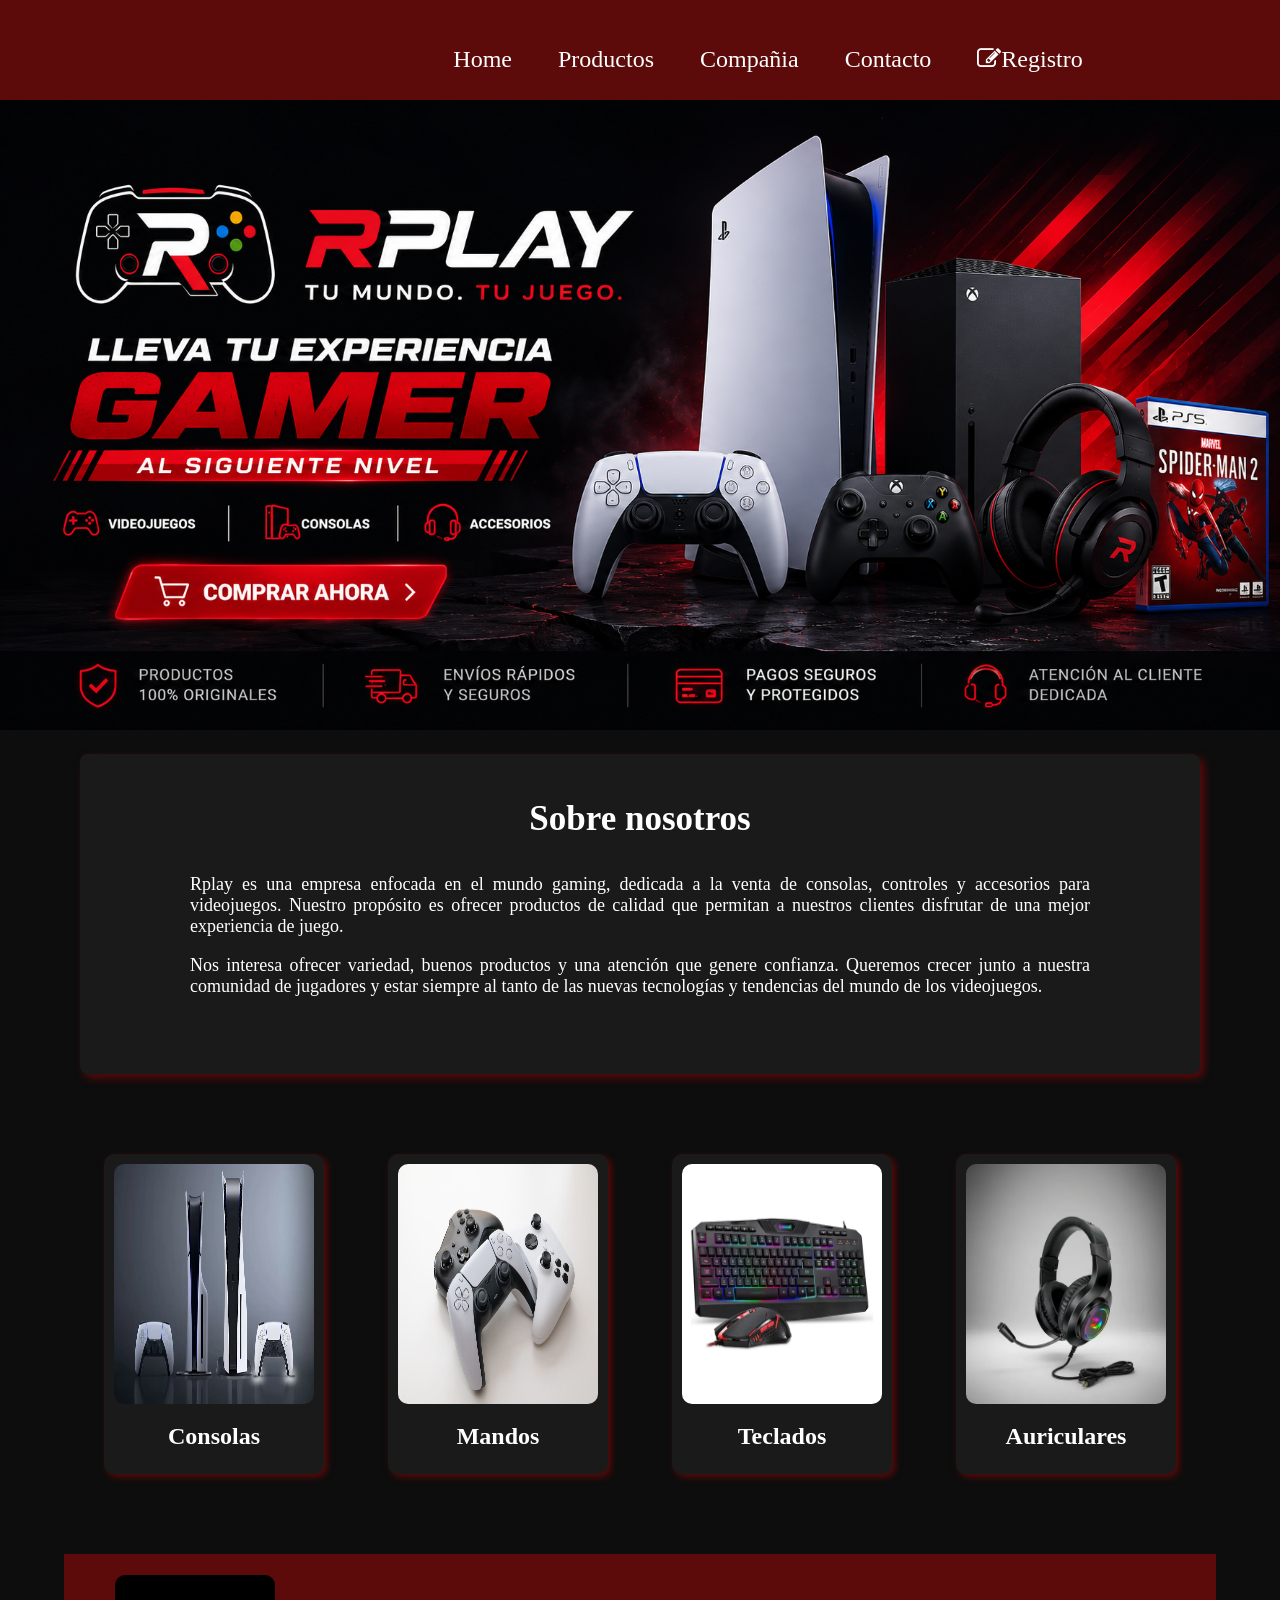
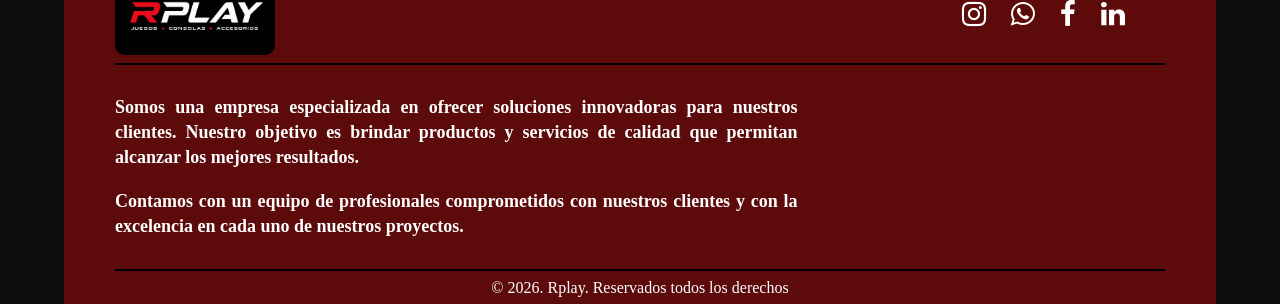
<file: index.html>
<!DOCTYPE html>
<html lang="es">
<head>
    <meta charset="UTF-8">
    <meta name="viewport" content="width=device-width, initial-scale=1.0">
    <title>Home</title>
    <link rel="shortcut icon" href="img/logo 3.png" type="image/x-icon">
    <link rel="stylesheet" href="css/menu.css">
    <link rel="stylesheet" href="https://cdnjs.cloudflare.com/ajax/libs/font-awesome/4.7.0/css/font-awesome.min.css">
</head>
<body style="margin: 0; padding: 0;">
    <div id="header">
        <div class="menu">
            <img src="img/icono r play.png">
            <li><a href="index.html">Home</a></li>
            <li><a href="productos.html">Productos</a></li>
            <li><a href="compañia.html">Compañia</a></li>
            <li><a href="contacto.html">Contacto</a></li>
            <li><a href="registro.html"><i class="fa fa-edit" style="font-size:24px;">Registro</a></i></li>
        </div>
    </div>
    <div id="main">
         <div id="banner">
            <img src="img/banner.png" width="100%" height="600px">
         </div>
    <div id="Nosotros">
            <h3 style="text-align: center; font-size: 35px;">Sobre nosotros</h3>
            <p style="text-align: justify; font-size: 18px; padding: 0 100px 0 100px;">
                Rplay es una empresa enfocada en el mundo gaming, dedicada a la venta de consolas, controles y accesorios para videojuegos. Nuestro propósito es ofrecer productos de calidad que permitan a nuestros clientes disfrutar de una mejor experiencia de juego.
            </p>
            <p style="text-align: justify; font-size: 18px; padding: 0 100px 0 100px;">
                Nos interesa ofrecer variedad, buenos productos y una atención que genere confianza. Queremos crecer junto a nuestra comunidad de jugadores y estar siempre al tanto de las nuevas tecnologías y tendencias del mundo de los videojuegos.
            </p>
        </div>
    <div id="prod">
        <div class="image">
            <img src="img/ps5.webp" alt="">
            <p>Consolas</p>
        </div>
        <div class="image">
            <img src="img/mandos.jpg" alt="">
            <p>Mandos</p>
        </div>
        <div class="image">
            <img src="img/teclado.webp" alt="">
            <p>Teclados</p>
        </div>
        <div class="image">
            <img src="img/auriculares.webp" alt="">
            <p>Auriculares</p>
        </div>
    <div id="footer">

        <div class="footer-top">

            <img src="img/rplay.png" alt="Rplay">

            <div class="redes">
                <a href="https://www.instagram.com"><i class="fa fa-instagram"></i></a>
                <a href="https://www.whatsapp.com"><i class="fa fa-whatsapp"></i></a>
                <a href="https://www.facebook.com"><i class="fa fa-facebook"></i></a>
                <a href="https://www.linkedin.com"><i class="fa fa-linkedin"></i></a>
            </div>
        </div>
        <hr>
        <div class="footer-texto">
            <p>
                Somos una empresa especializada en ofrecer soluciones
                innovadoras para nuestros clientes. Nuestro objetivo es
                brindar productos y servicios de calidad que permitan
                alcanzar los mejores resultados.
            </p>
            <p>
                Contamos con un equipo de profesionales comprometidos
                con nuestros clientes y con la excelencia en cada uno
                de nuestros proyectos.
            </p>

        </div>
        <hr>
        <div class="copyright">
            © 2026. Rplay. Reservados todos los derechos
        </div>
    </div>
</body>
</html>
</file>
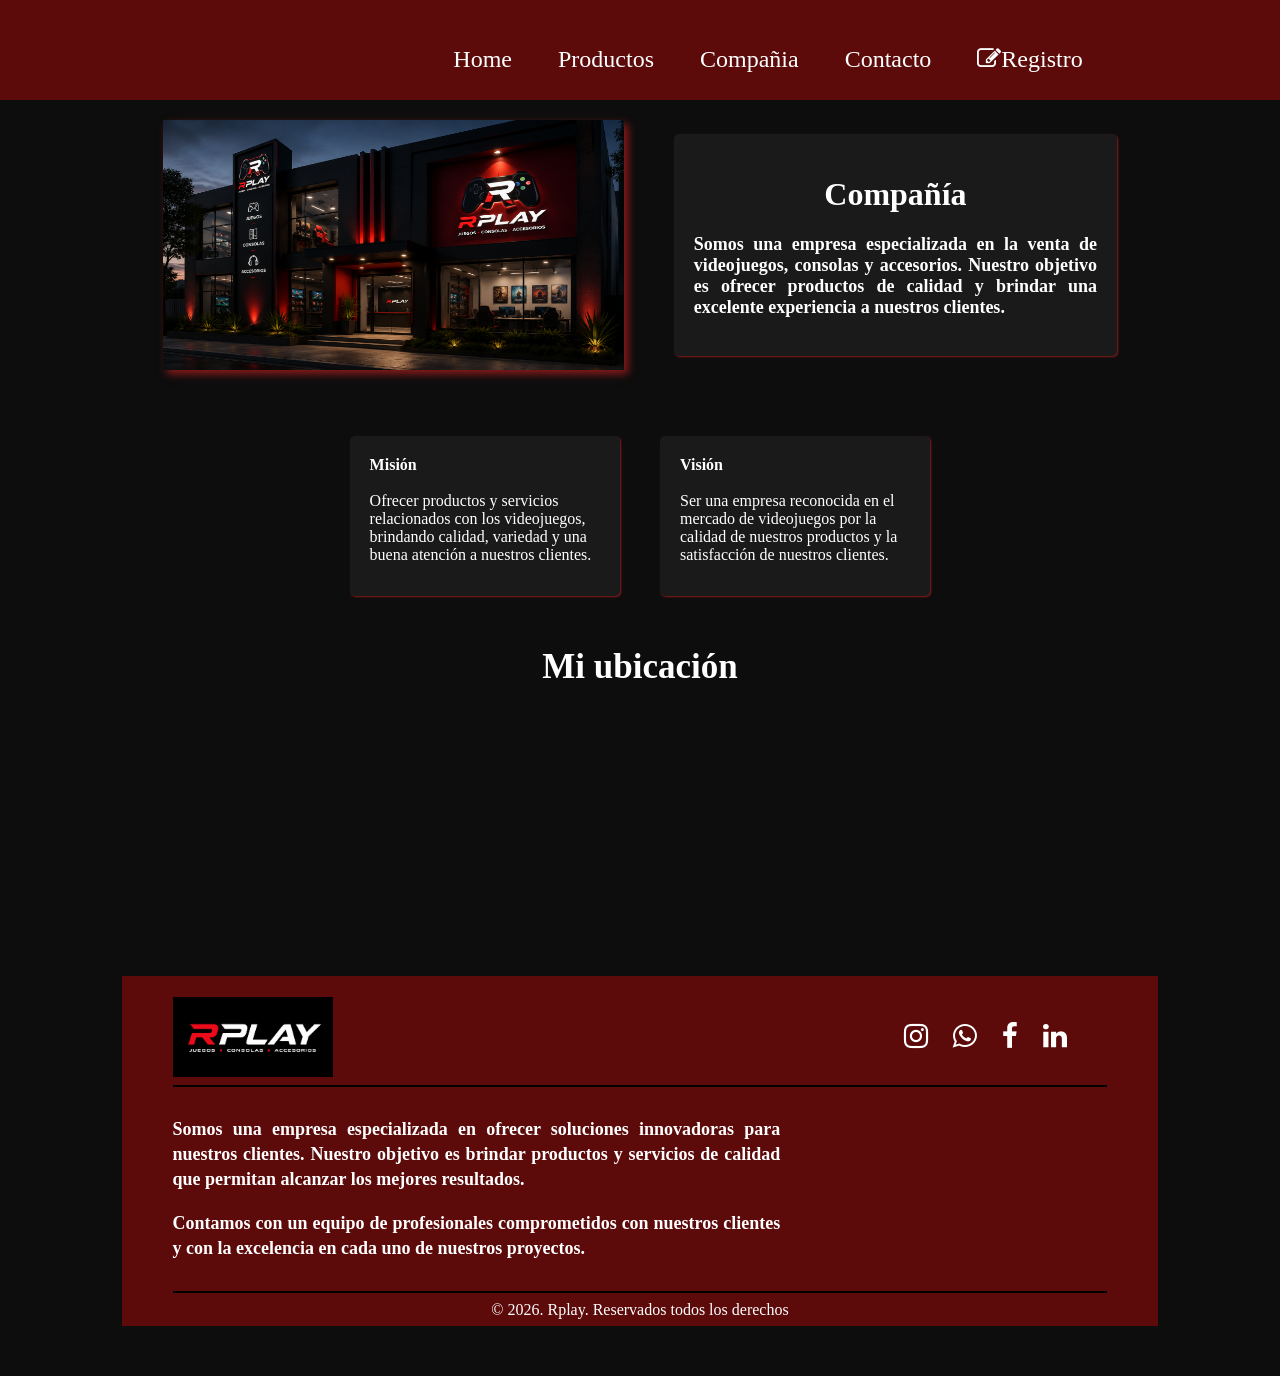
<file: compañia.html>
<!DOCTYPE html>
<html lang="en">
<head>
    <meta charset="UTF-8">
    <meta name="viewport" content="width=device-width, initial-scale=1.0">
    <title>Compañia</title>
    <link rel="shortcut icon" href="img/logo 3.png" type="image/x-icon">
    <link rel="stylesheet" href="css/menu.css">
    <link rel="stylesheet" href="https://cdnjs.cloudflare.com/ajax/libs/font-awesome/4.7.0/css/font-awesome.min.css">
</head>
<body style="margin: 0; padding: 0;">
    <div id="header">
        <div class="menu">
            <img src="img/icono r play.png">
            <li><a href="index.html">Home</a></li>
            <li><a href="productos.html">Productos</a></li>
            <li><a href="compañia.html">Compañia</a></li>
            <li><a href="contacto.html">Contacto</a></li>
            <li><a href="registro.html"><i class="fa fa-edit" style="font-size:24px;">Registro</a></i></li>
        </div>
    </div>

    <div id="compania">
        <div class="infoCompania">
        <img src="img/compañía.png">
        <div class="textoCompania">
            <h1>Compañía</h1>
            <p>
                Somos una empresa especializada en la venta de videojuegos,
                consolas y accesorios. Nuestro objetivo es ofrecer productos
                de calidad y brindar una excelente experiencia a nuestros
                clientes.
            </p>
        </div>
    </div>

    <div class="mision">
        <p>
            <strong>Misión</strong><br><br>
            Ofrecer productos y servicios relacionados con los videojuegos,
            brindando calidad, variedad y una buena atención a nuestros
            clientes.
        </p>
        <p>
            <strong>Visión</strong><br><br>
            Ser una empresa reconocida en el mercado de videojuegos por la
            calidad de nuestros productos y la satisfacción de nuestros
            clientes.
        </p>
    </div>
    <div id="ubi">
            <h3 style="text-align: center; font-size: 35px; color: white;">Mi ubicación</h3>
            <div>
                <iframe src="https://www.google.com/maps/embed?pb=!1m17!1m12!1m3!1d6419.563129179931!2d-75.63476939922054!3d6.137250493901012!2m3!1f0!2f0!3f0!3m2!1i1024!2i768!4f13.1!3m2!1m1!2s!5e0!3m2!1ses!2sco!4v1785886166516!5m2!1ses!2sco" width="1500" height="450" style="border:0;" allowfullscreen="" loading="lazy" referrerpolicy="strict-origin-when-cross-origin"></iframe>
            </div>
        </div>
    <div id="footer">
        <div class="footer-top">
            <img src="img/rplay.png" alt="Rplay">

            <div class="redes">
                <a href="https://www.instagram.com"><i class="fa fa-instagram"></i></a>
                <a href="https://www.whatsapp.com"><i class="fa fa-whatsapp"></i></a>
                <a href="https://www.facebook.com"><i class="fa fa-facebook"></i></a>
                <a href="https://www.linkedin.com"><i class="fa fa-linkedin"></i></a>
            </div>
        </div>
        <hr>
        <div class="footer-texto">
            <p>
                Somos una empresa especializada en ofrecer soluciones
                innovadoras para nuestros clientes. Nuestro objetivo es
                brindar productos y servicios de calidad que permitan
                alcanzar los mejores resultados.
            </p>
            <p>
                Contamos con un equipo de profesionales comprometidos
                con nuestros clientes y con la excelencia en cada uno
                de nuestros proyectos.
            </p>

        </div>
        <hr>
        <div class="copyright">
            © 2026. Rplay. Reservados todos los derechos
        </div>
    </div>
</body>
</html>
</file>
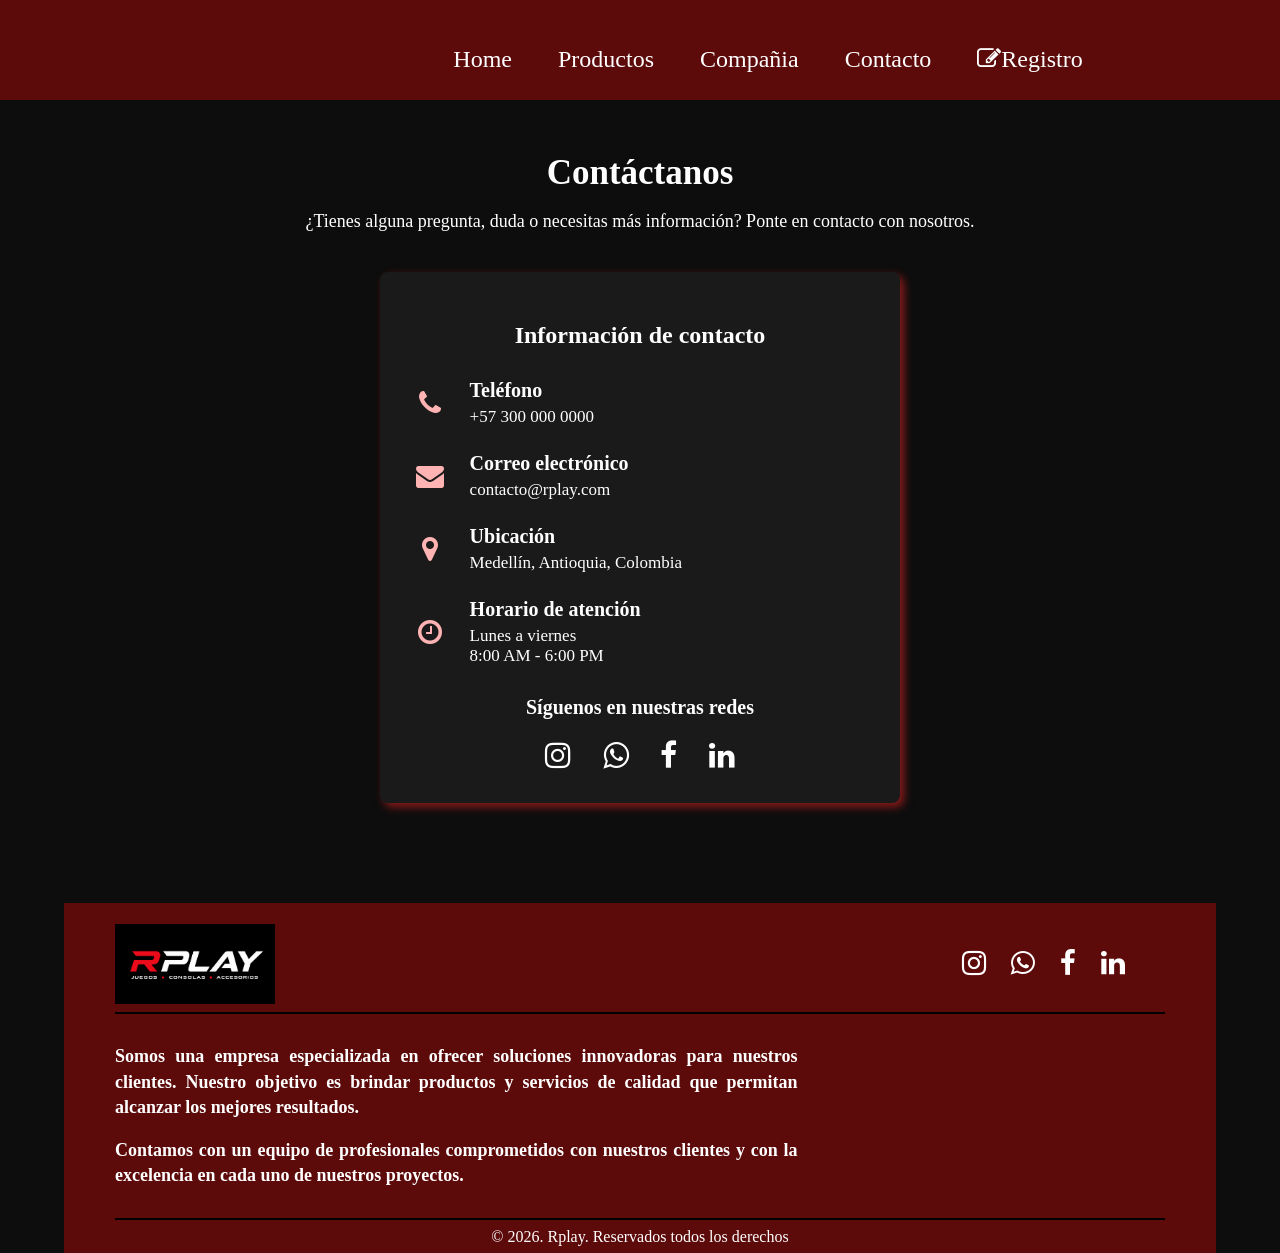
<file: contacto.html>
<!DOCTYPE html>
<html lang="en">
<head>
    <meta charset="UTF-8">
    <meta name="viewport" content="width=device-width, initial-scale=1.0">
    <title>Compañia</title>
    <link rel="shortcut icon" href="img/logo 3.png" type="image/x-icon">
    <link rel="stylesheet" href="css/menu.css">
    <link rel="stylesheet" href="https://cdnjs.cloudflare.com/ajax/libs/font-awesome/4.7.0/css/font-awesome.min.css">
</head>
<body style="margin: 0; padding: 0;">
    <div id="header">
        <div class="menu">
            <img src="img/icono r play.png">
            <li><a href="index.html">Home</a></li>
            <li><a href="productos.html">Productos</a></li>
            <li><a href="compañia.html">Compañia</a></li>
            <li><a href="contacto.html">Contacto</a></li>
            <li><a href="registro.html"><i class="fa fa-edit" style="font-size:24px;">Registro</a></i></li>
        </div>
    </div>
    <div id="contacto">
        <h1>Contáctanos</h1>
        <p class="descripcionContacto">
            ¿Tienes alguna pregunta, duda o necesitas más información?
            Ponte en contacto con nosotros.
        </p>
        <div class="contenidoContacto">
            <div class="informacionContacto">
                <h2>Información de contacto</h2>
                <div class="datoContacto">
                    <i class="fa fa-phone"></i>
                    <div>
                        <h3>Teléfono</h3>
                        <p>+57 300 000 0000</p>
                    </div>
                </div>
                <div class="datoContacto">
                    <i class="fa fa-envelope"></i>
                    <div>
                        <h3>Correo electrónico</h3>
                        <p>contacto@rplay.com</p>
                    </div>
                </div>
                <div class="datoContacto">
                    <i class="fa fa-map-marker"></i>
                    <div>
                        <h3>Ubicación</h3>
                        <p>Medellín, Antioquia, Colombia</p>
                    </div>
                </div>

                <div class="datoContacto">
                    <i class="fa fa-clock-o"></i>
                    <div>
                        <h3>Horario de atención</h3>
                        <p>Lunes a viernes<br>8:00 AM - 6:00 PM</p>
                    </div>
                </div>
                <div class="redesContacto">

                    <h3>Síguenos en nuestras redes</h3>
                    <a href="https://www.instagram.com">
                        <i class="fa fa-instagram"></i>
                    </a>
                    <a href="https://www.whatsapp.com">
                        <i class="fa fa-whatsapp"></i>
                    </a>
                    <a href="https://www.facebook.com">
                        <i class="fa fa-facebook"></i>
                    </a>
                    <a href="https://www.linkedin.com">
                        <i class="fa fa-linkedin"></i>
                    </a>
                </div>
            </div>
        </div>
    </div>
    <div id="footer">
        <div class="footer-top">
            <img src="img/rplay.png" alt="Rplay">

            <div class="redes">
                <a href="https://www.instagram.com"><i class="fa fa-instagram"></i></a>
                <a href="https://www.whatsapp.com"><i class="fa fa-whatsapp"></i></a>
                <a href="https://www.facebook.com"><i class="fa fa-facebook"></i></a>
                <a href="https://www.linkedin.com"><i class="fa fa-linkedin"></i></a>
            </div>
        </div>
        <hr>
        <div class="footer-texto">
            <p>
                Somos una empresa especializada en ofrecer soluciones
                innovadoras para nuestros clientes. Nuestro objetivo es
                brindar productos y servicios de calidad que permitan
                alcanzar los mejores resultados.
            </p>
            <p>
                Contamos con un equipo de profesionales comprometidos
                con nuestros clientes y con la excelencia en cada uno
                de nuestros proyectos.
            </p>

        </div>
        <hr>
        <div class="copyright">
            © 2026. Rplay. Reservados todos los derechos
        </div>
    </div>
</body>
</html>
</file>
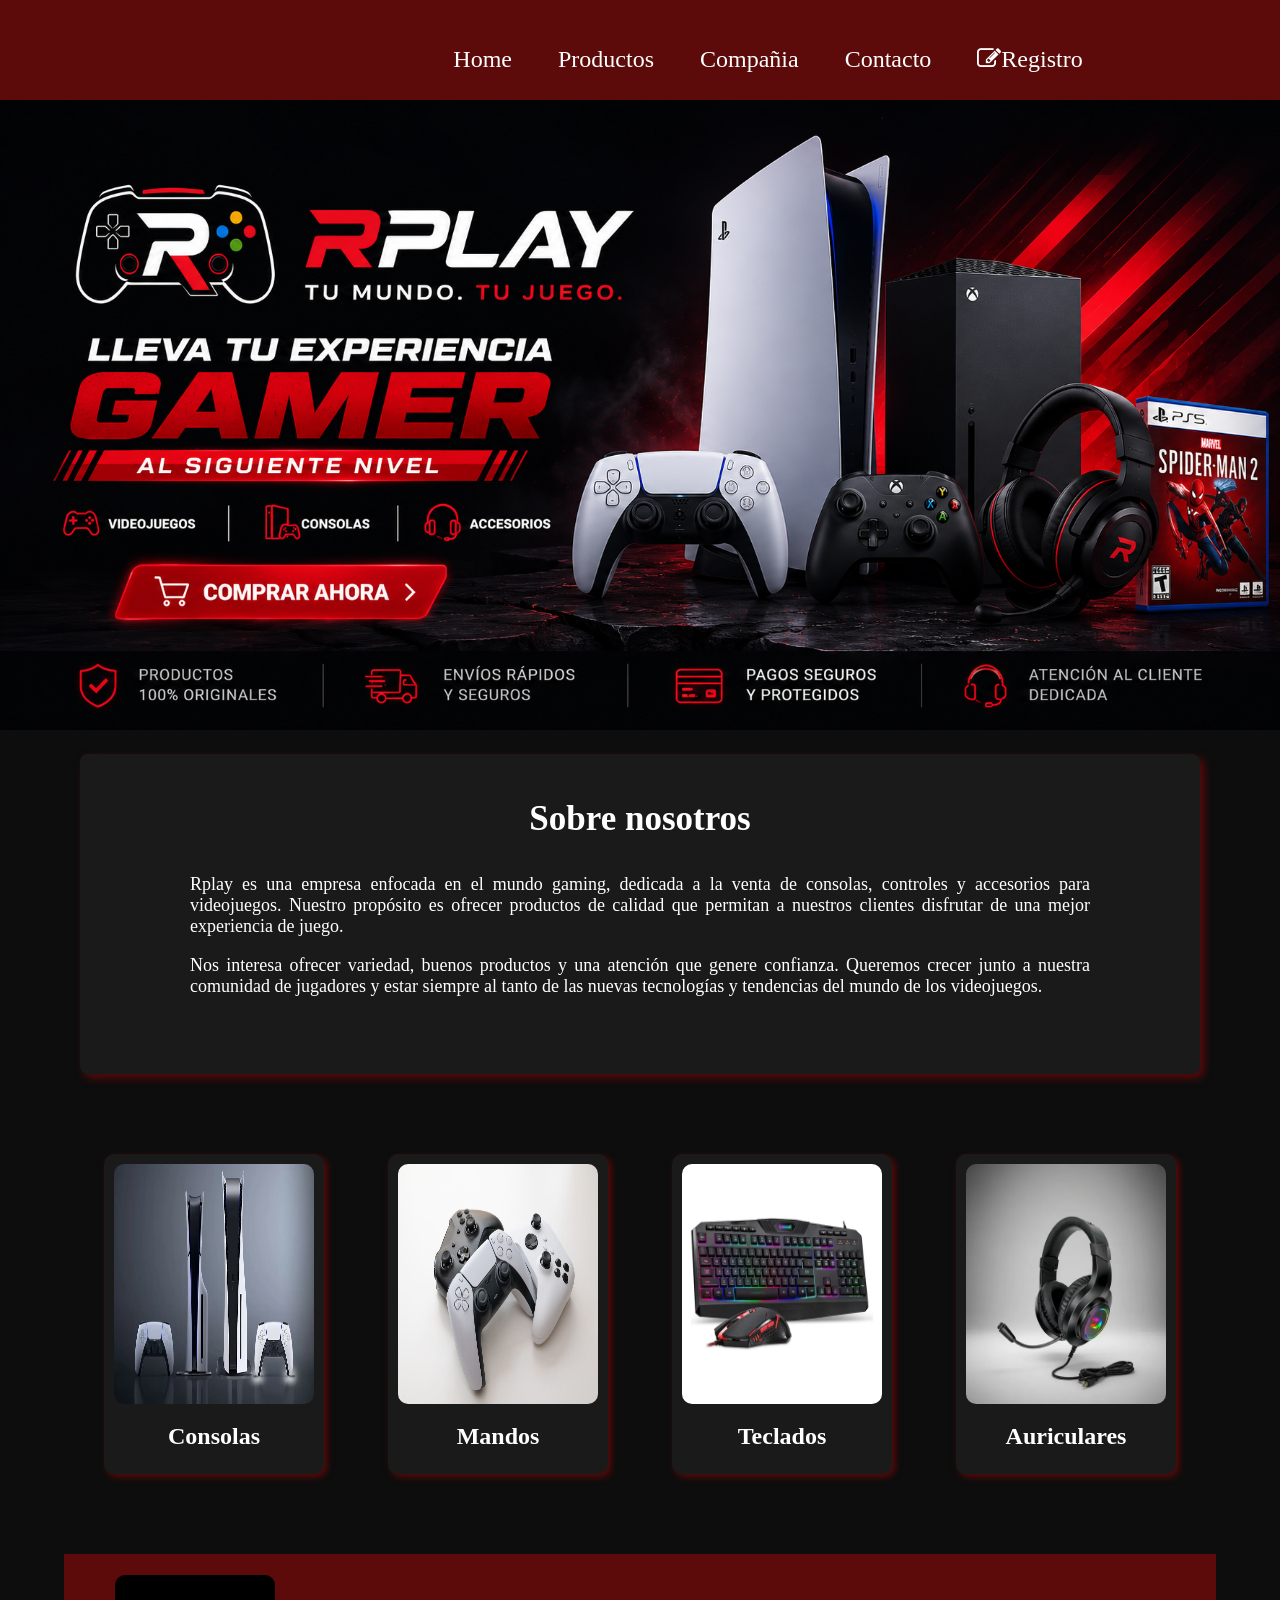
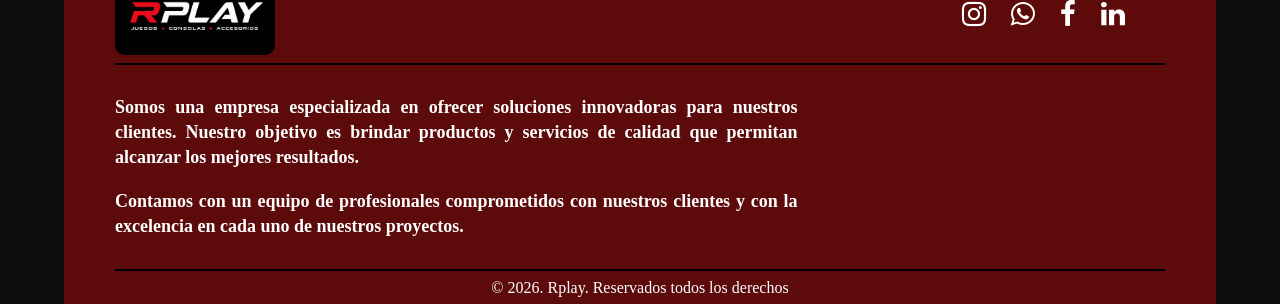
<file: home.html>
<!DOCTYPE html>
<html lang="es">
<head>
    <meta charset="UTF-8">
    <meta name="viewport" content="width=device-width, initial-scale=1.0">
    <title>Home</title>
    <link rel="shortcut icon" href="img/logo 3.png" type="image/x-icon">
    <link rel="stylesheet" href="css/menu.css">
    <link rel="stylesheet" href="https://cdnjs.cloudflare.com/ajax/libs/font-awesome/4.7.0/css/font-awesome.min.css">
</head>
<body style="margin: 0; padding: 0;">
    <div id="header">
        <div class="menu">
            <img src="img/icono r play.png">
            <li><a href="home.html">Home</a></li>
            <li><a href="productos.html">Productos</a></li>
            <li><a href="compañia.html">Compañia</a></li>
            <li><a href="contacto.html">Contacto</a></li>
            <li><a href="registro.html"><i class="fa fa-edit" style="font-size:24px;">Registro</a></i></li>
        </div>
    </div>
    <div id="main">
         <div id="banner">
            <img src="img/banner.png" width="100%" height="600px">
         </div>
    <div id="Nosotros">
            <h3 style="text-align: center; font-size: 35px;">Sobre nosotros</h3>
            <p style="text-align: justify; font-size: 18px; padding: 0 100px 0 100px;">
                Rplay es una empresa enfocada en el mundo gaming, dedicada a la venta de consolas, controles y accesorios para videojuegos. Nuestro propósito es ofrecer productos de calidad que permitan a nuestros clientes disfrutar de una mejor experiencia de juego.
            </p>
            <p style="text-align: justify; font-size: 18px; padding: 0 100px 0 100px;">
                Nos interesa ofrecer variedad, buenos productos y una atención que genere confianza. Queremos crecer junto a nuestra comunidad de jugadores y estar siempre al tanto de las nuevas tecnologías y tendencias del mundo de los videojuegos.
            </p>
        </div>
    <div id="prod">
        <div class="image">
            <img src="img/ps5.webp" alt="">
            <p>Consolas</p>
        </div>
        <div class="image">
            <img src="img/mandos.jpg" alt="">
            <p>Mandos</p>
        </div>
        <div class="image">
            <img src="img/teclado.webp" alt="">
            <p>Teclados</p>
        </div>
        <div class="image">
            <img src="img/auriculares.webp" alt="">
            <p>Auriculares</p>
        </div>
    <div id="footer">

        <div class="footer-top">

            <img src="img/rplay.png" alt="Rplay">

            <div class="redes">
                <a href="https://www.instagram.com"><i class="fa fa-instagram"></i></a>
                <a href="https://www.whatsapp.com"><i class="fa fa-whatsapp"></i></a>
                <a href="https://www.facebook.com"><i class="fa fa-facebook"></i></a>
                <a href="https://www.linkedin.com"><i class="fa fa-linkedin"></i></a>
            </div>
        </div>
        <hr>
        <div class="footer-texto">
            <p>
                Somos una empresa especializada en ofrecer soluciones
                innovadoras para nuestros clientes. Nuestro objetivo es
                brindar productos y servicios de calidad que permitan
                alcanzar los mejores resultados.
            </p>
            <p>
                Contamos con un equipo de profesionales comprometidos
                con nuestros clientes y con la excelencia en cada uno
                de nuestros proyectos.
            </p>

        </div>
        <hr>
        <div class="copyright">
            © 2026. Rplay. Reservados todos los derechos
        </div>
    </div>
</body>
</html>
</file>
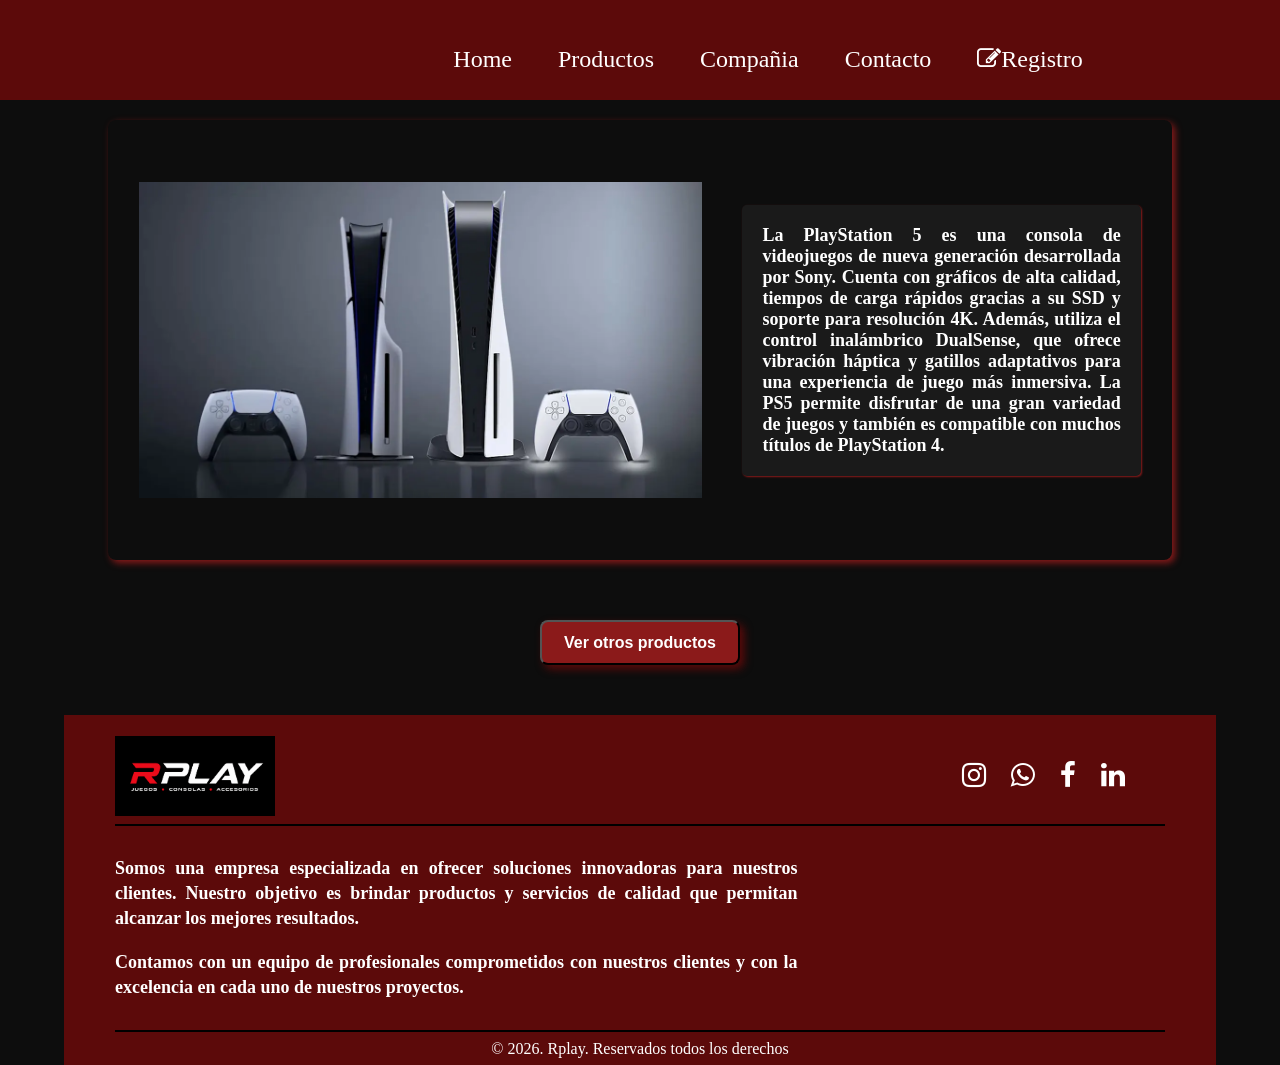
<file: play5.html>
<!DOCTYPE html>
<html lang="en">
<head>
    <meta charset="UTF-8">
    <meta name="viewport" content="width=device-width, initial-scale=1.0">
    <title>Compañia</title>
    <link rel="shortcut icon" href="img/logo 3.png" type="image/x-icon">
    <link rel="stylesheet" href="css/menu.css">
    <link rel="stylesheet" href="https://cdnjs.cloudflare.com/ajax/libs/font-awesome/4.7.0/css/font-awesome.min.css">
</head>
<body style="margin: 0; padding: 0;">
    <div id="header">
        <div class="menu">
            <img src="img/icono r play.png">
            <li><a href="index.html">Home</a></li>
            <li><a href="productos.html">Productos</a></li>
            <li><a href="compañia.html">Compañia</a></li>
            <li><a href="contacto.html">Contacto</a></li>
            <li><a href="registro.html"><i class="fa fa-edit" style="font-size:24px;">Registro</a></i></li>
        </div>
    </div>
    <div id="play5">
        <div class="consola">
            <img src="img/ps5.webp" alt="">
            <p>La PlayStation 5 es una consola de videojuegos de nueva generación desarrollada por Sony. 
            Cuenta con gráficos de alta calidad, tiempos de carga rápidos gracias a su SSD y soporte 
            para resolución 4K. Además, utiliza el control inalámbrico DualSense, que ofrece vibración 
            háptica y gatillos adaptativos para una experiencia de juego más inmersiva. La PS5 permite 
            disfrutar de una gran variedad de juegos y también es compatible con muchos títulos de 
            PlayStation 4.</p>
        </div>
        <button class="otrosProductos" onclick="window.location.href='productos.html'">
            Ver otros productos
        </button>
    </div>
    <div id="footer">
        <div class="footer-top">
            <img src="img/rplay.png" alt="Rplay">

            <div class="redes">
                <a href="https://www.instagram.com"><i class="fa fa-instagram"></i></a>
                <a href="https://www.whatsapp.com"><i class="fa fa-whatsapp"></i></a>
                <a href="https://www.facebook.com"><i class="fa fa-facebook"></i></a>
                <a href="https://www.linkedin.com"><i class="fa fa-linkedin"></i></a>
            </div>
        </div>
        <hr>
        <div class="footer-texto">
            <p>
                Somos una empresa especializada en ofrecer soluciones
                innovadoras para nuestros clientes. Nuestro objetivo es
                brindar productos y servicios de calidad que permitan
                alcanzar los mejores resultados.
            </p>
            <p>
                Contamos con un equipo de profesionales comprometidos
                con nuestros clientes y con la excelencia en cada uno
                de nuestros proyectos.
            </p>

        </div>
        <hr>
        <div class="copyright">
            © 2026. Rplay. Reservados todos los derechos
        </div>
    </div>
</body>
</html>
</file>
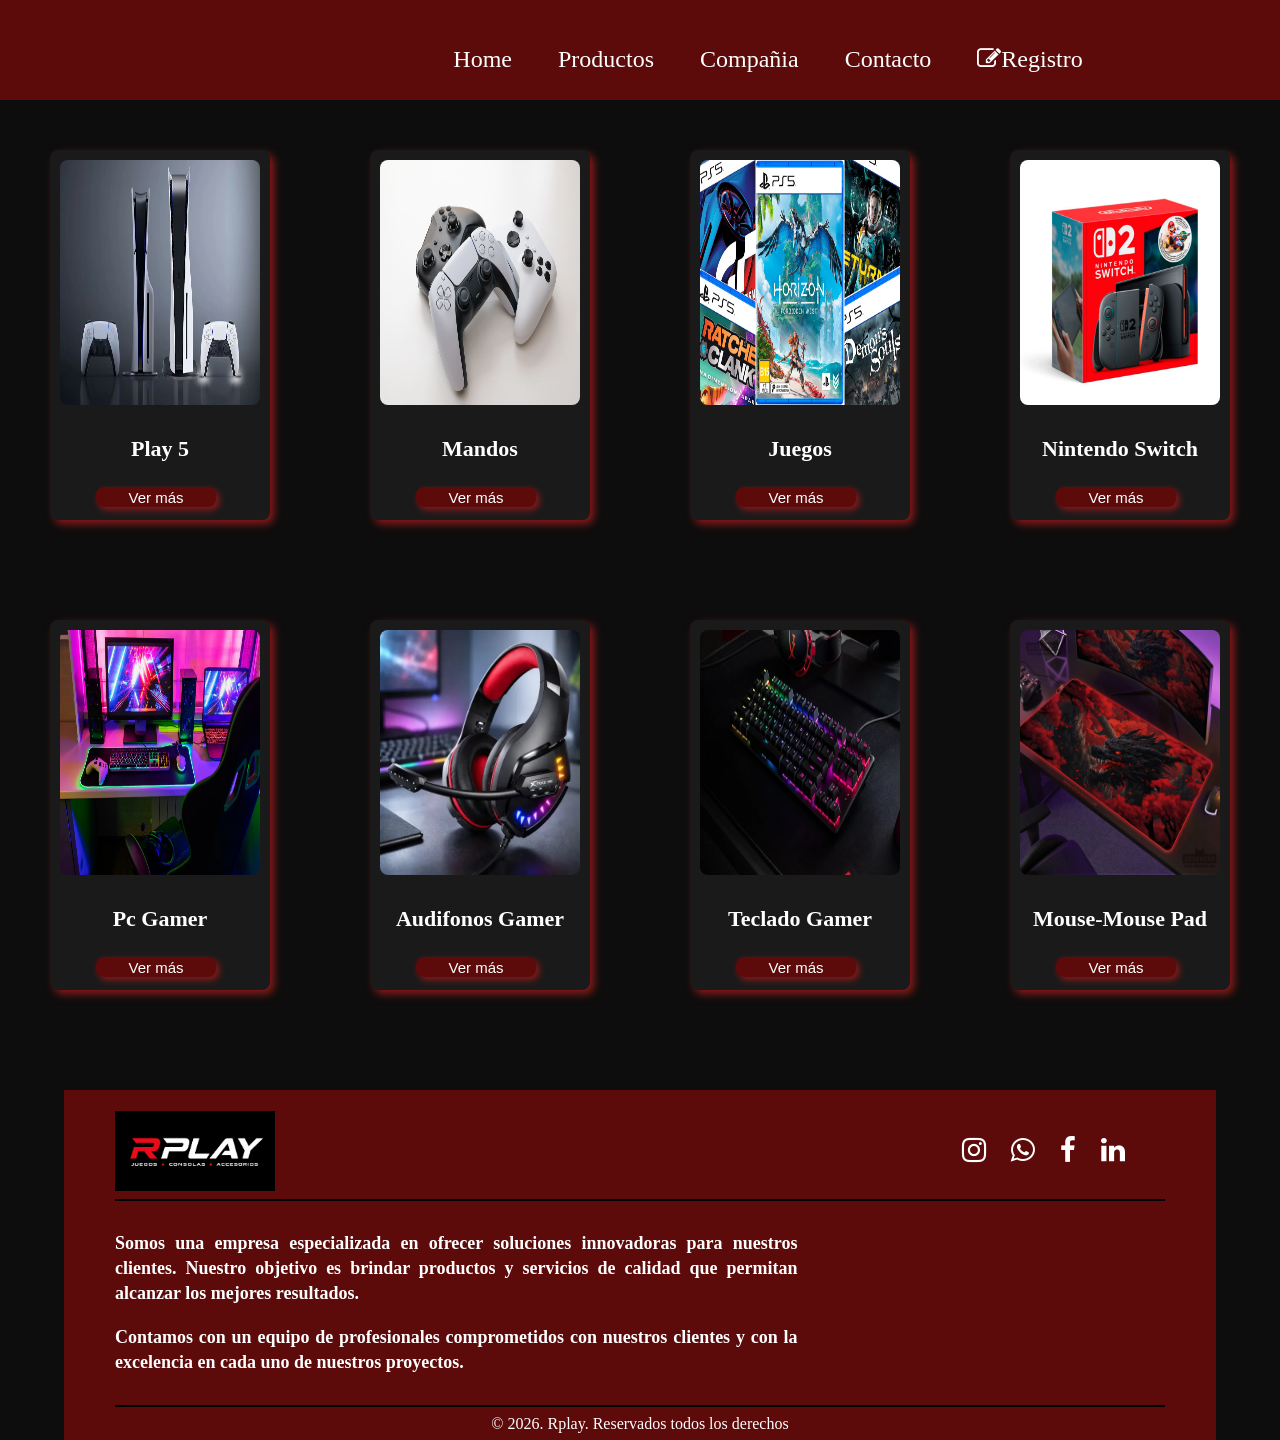
<file: productos.html>
<!DOCTYPE html>
<html lang="en">
<head>
    <meta charset="UTF-8">
    <meta name="viewport" content="width=device-width, initial-scale=1.0">
    <title>productos</title>
    <link rel="shortcut icon" href="img/logo 3.png" type="image/x-icon">
    <link rel="stylesheet" href="css/menu.css">
    <link rel="stylesheet" href="https://cdnjs.cloudflare.com/ajax/libs/font-awesome/4.7.0/css/font-awesome.min.css">
</head>
<body style="margin: 0; padding: 0;">
    <div id="header">
        <div class="menu">
            <img src="img/icono r play.png">
            <li><a href="index.html">Home</a></li>
            <li><a href="productos.html">Productos</a></li>
            <li><a href="compañia.html">Compañia</a></li>
            <li><a href="contacto.html">Contacto</a></li>
            <li><a href="registro.html"><i class="fa fa-edit" style="font-size:24px;">Registro</a></i></li>
        </div>
    </div>
    <div id="productos">
        <div class="item">
            <img src="img/ps5.webp" alt="">
            <p>Play 5</p>
            <a href="play5.html"><button>Ver más</button></a>
        </div>
        <div class="item">
            <img src="img/mandos.jpg" alt="">
            <p>Mandos</p>
            <a href=""><button>Ver más</button></a>
        </div>
        <div class="item">
            <img src="img/juegos.jpg" alt="">
            <p>Juegos</p>
            <a href=""><button>Ver más</button></a>
        </div>
        <div class="item">
            <img src="img/Nintendo.webp" alt="">
            <p>Nintendo Switch</p>
            <a href=""><button>Ver más</button></a>
        </div>
        <div class="item">
            <img src="img/pc gamer.webp" alt="">
            <p>Pc Gamer</p>
            <a href=""><button>Ver más</button></a>
        </div>
        <div class="item">
            <img src="img/audifonos gamer.webp" alt="">
            <p>Audifonos Gamer</p>
            <a href=""><button>Ver más</button></a>
        </div>
        <div class="item">
            <img src="img/teclado gamer.webp" alt="">
            <p>Teclado Gamer</p>
            <a href=""><button>Ver más</button></a>
        </div>
        <div class="item">
            <img src="img/mouse pad.webp" alt="">
            <p>Mouse-Mouse Pad</p>
            <a href=""><button>Ver más</button></a>
        </div>
        </div>
    </div>
    <div id="footer">
        <div class="footer-top">
            <img src="img/rplay.png" alt="Rplay">

            <div class="redes">
                <a href="https://www.instagram.com"><i class="fa fa-instagram"></i></a>
                <a href="https://www.whatsapp.com"><i class="fa fa-whatsapp"></i></a>
                <a href="https://www.facebook.com"><i class="fa fa-facebook"></i></a>
                <a href="https://www.linkedin.com"><i class="fa fa-linkedin"></i></a>
            </div>
        </div>
        <hr>
        <div class="footer-texto">
            <p>
                Somos una empresa especializada en ofrecer soluciones
                innovadoras para nuestros clientes. Nuestro objetivo es
                brindar productos y servicios de calidad que permitan
                alcanzar los mejores resultados.
            </p>
            <p>
                Contamos con un equipo de profesionales comprometidos
                con nuestros clientes y con la excelencia en cada uno
                de nuestros proyectos.
            </p>

        </div>
        <hr>
        <div class="copyright">
            © 2026. Rplay. Reservados todos los derechos
        </div>
    </div>
</body>
</html>
</file>
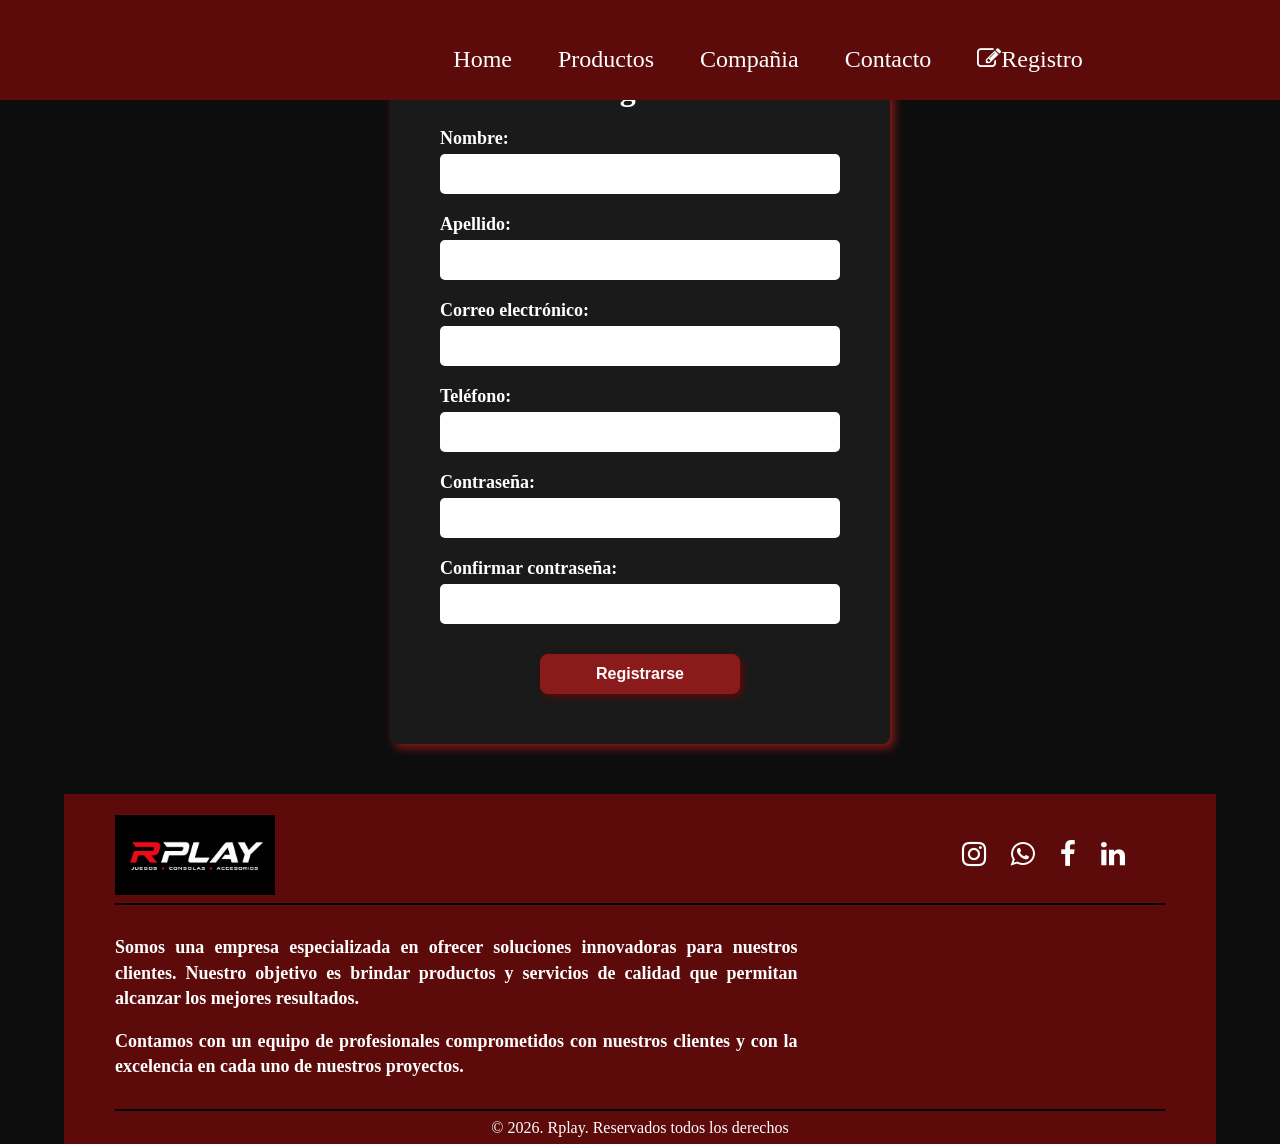
<file: registro.html>
<!DOCTYPE html>
<html lang="en">
<head>
    <meta charset="UTF-8">
    <meta name="viewport" content="width=device-width, initial-scale=1.0">
    <title>Compañia</title>
    <link rel="shortcut icon" href="img/logo 3.png" type="image/x-icon">
    <link rel="stylesheet" href="css/menu.css">
    <link rel="stylesheet" href="https://cdnjs.cloudflare.com/ajax/libs/font-awesome/4.7.0/css/font-awesome.min.css">
</head>
<body style="margin: 0; padding: 0;">
    <div id="header">
        <div class="menu">
            <img src="img/icono r play.png">
            <li><a href="index.html">Home</a></li>
            <li><a href="productos.html">Productos</a></li>
            <li><a href="compañia.html">Compañia</a></li>
            <li><a href="contacto.html">Contacto</a></li>
            <li><a href="registro.html"><i class="fa fa-edit" style="font-size:24px;">Registro</a></i></li>
        </div>
    </div>

    <div id="registro">
    <h1>Registro</h1>
        <form>
            <label for="nombre">Nombre:</label>
            <input type="text" id="nombre" name="nombre" required>

            <label for="apellido">Apellido:</label>
            <input type="text" id="apellido" name="apellido" required>

            <label for="correo">Correo electrónico:</label>
            <input type="email" id="correo" name="correo" required>

            <label for="telefono">Teléfono:</label>
            <input type="tel" id="telefono" name="telefono" required>

            <label for="contraseña">Contraseña:</label>
            <input type="password" id="contraseña" name="contraseña" required>

            <label for="confirmar">Confirmar contraseña:</label>
            <input type="password" id="confirmar" name="confirmar" required>

            <button type="submit">Registrarse</button>
        </form>
    </div>

    <div id="footer">
        <div class="footer-top">
            <img src="img/rplay.png" alt="Rplay">

            <div class="redes">
                <a href="https://www.instagram.com"><i class="fa fa-instagram"></i></a>
                <a href="https://www.whatsapp.com"><i class="fa fa-whatsapp"></i></a>
                <a href="https://www.facebook.com"><i class="fa fa-facebook"></i></a>
                <a href="https://www.linkedin.com"><i class="fa fa-linkedin"></i></a>
            </div>
        </div>
        <hr>
        <div class="footer-texto">
            <p>
                Somos una empresa especializada en ofrecer soluciones
                innovadoras para nuestros clientes. Nuestro objetivo es
                brindar productos y servicios de calidad que permitan
                alcanzar los mejores resultados.
            </p>
            <p>
                Contamos con un equipo de profesionales comprometidos
                con nuestros clientes y con la excelencia en cada uno
                de nuestros proyectos.
            </p>

        </div>
        <hr>
        <div class="copyright">
            © 2026. Rplay. Reservados todos los derechos
        </div>
    </div>
</body>
</html>
</file>
<file: css/menu.css>
body { 
background-color: #0D0D0D; 
} 
#header{
padding: 0; margin: 0; 
} 

#header img{ 
width: 100px; 
height: auto;
margin-right: 150px; 
transform: translateX(-280%) translateY(40%);
}

 
#header .menu{
width: 100%;
height: 100px;
background-color: #5C0A0A;
padding: 0;
margin: 0 auto;
display: flex;
align-items: center;
justify-content: center;
text-decoration: none;
position: fixed;
z-index: 1000;
}


#header .menu{ 
color: white;
padding: 0;
display: inline-block;
text-align: center;
font-size: x-large;
text-decoration: none;
} 

.menu a{ text-decoration: none;
color: white;
} 

.menu li{ 
display: inline-block;
text-align: center;
margin: 20px; 
text-decoration: none;
}


#header .menu li:hover{ 
background-color: #8B1A1A;
box-shadow: 3px 3px 7px #000000; 
cursor: pointer; 
} 

#banner img{
width: 100%;
height: 630px;
padding-top: 100px;
}

#Nosotros{ 
color: #fff; 
width: 1100px; 
height: 300px; 
padding: 10px; 
margin: 20px auto; 
background-color: #1A1A1A; 
border-radius: 8px; 
box-shadow: 4px 4px 8px #5C0A0A; 
text-align: center; 
} 

#prod{ margin-top: 50px; 
text-align: center; 
}

 
#prod .image{ 
display: inline-block; 
width: 200px; height: 300px; 
border: none; 
margin: 30px; 
box-shadow: 3px 3px 7px #5C0A0A; 
padding: 10px; 
background-color: #1A1A1A; 
border-radius: 10px; 
} 

#prod img{ 
width: 100%; 
height: 80%; 
border-radius: 10px; 
} 


.image p{ 
color: white; 
margin: 15px; 
padding: 0;
font-family: 'Times New Roman', Times, Serif; 
font-weight: bold; 
font-size: 24px; 
} 


#footer { 
width: 90%; 
height: 350px; 
margin: 50px auto 0 auto; 
padding: 20px 50px; 
background-color: #5C0A0A; 
border: 1px solid #5C0A0A; 
box-sizing: border-box;
} 


#footer .footer-top { 
height: 80px; 
display: flex; 
align-items: center; 
justify-content: space-between;
} 


#footer .footer-top img { 
width: 160px; 
height: auto; 
margin: 0;
} 


#footer .redes { 
display: flex; 
gap: 25px; 
margin-right: 40px; 
}

#footer .redes a { 
color: white; 
text-decoration: none; 
font-size: 28px;
} 

#footer .redes a:hover { 
color: #FFB3B3;
} 


#footer hr { 
border: none; 
border-top: 2px solid #000000; } 


#footer .footer-texto { 
width: 65%; 
margin-top: 30px; 
margin-bottom: 30px;
} 

#footer .footer-texto p { 
color: white; 
font-family: 'Times New Roman', Times, serif; 
font-size: 18px; 
font-weight: bold; line-height: 1.4; text-align: justify;
} 


#footer .copyright { 
color: white; 
text-align: center; 
font-size: 16px; 
}


#productos{
display: flex;
flex-direction: row;
flex-wrap: wrap;
justify-content: center;
padding-top: 100px;
}

#productos .item{
width: 200px;
height: 350px;
border: none;
padding: 10px;
margin: 50px;
background-color: #1A1A1A;
border-radius: 8px;
box-shadow: 4px 4px 8px #8B1A1A;
}


.item img{
width: 100%;
height: 70%;
border-radius: 8px;
}

.item p{
color: white;
padding: 5px;
font-family: 'Times New Roman', Times, Serif;
font-weight: bold;
font-size: 22px;
text-align: center;
}

.item button{
border: none;
width: 60%;
height: 20px;
border-radius: 8px;
background-color: #5C0A0A;
box-shadow: 3px 3px 7px #8B1A1A;
color: white;
font-size: 15px;
cursor: pointer;
transform: translateX(30%) translateY(-10%);
}

.item button:hover{
background-color: #FFB3B3;
}

#play5{
display: flex;
flex-direction: row;
flex-wrap: wrap;
justify-content: center;
align-items: center;
gap: 40px;
padding-top: 100px;
}

#play5 .consola{
width: 80%;
min-height: 400px;
border: none;
padding: 20px;
margin: 20px;
background-color: transparent;
border-radius: 8px;
box-shadow: 3px 3px 7px #8B1A1A;
display: flex;
flex-direction: row;
align-items: center;
justify-content: center;
gap: 40px;
}

#play5 .consola img{
width: 55%;
height: auto;
}

.consola p{
width: 35%;
color: white;
padding: 20px;
font-family: 'Times New Roman', Times, Serif;
font-weight: bold;
font-size: 18px;
text-align: justify;
background-color: #1A1A1A;
box-shadow: 1px 1px 2px #8B1A1A;
border-radius: 5px;
}

.otrosProductos{
width: 200px;
height: 45px;
background-color: #8B1A1A;
color: white;
border-radius: 8px;
font-size: 16px;
font-weight: bold;
cursor: pointer;
box-shadow: 4px 4px 8px #5C0A0A;
}

.otrosProductos:hover{
background-color: #A52A2A;
}

#compania{
padding-top: 120px;
padding-bottom: 50px;
width: 90%;
margin: auto;
}

.infoCompania{
display: flex;
flex-direction: row;
align-items: center;
justify-content: center;
gap: 50px;
}

.infoCompania img{
width: 40%;
height: 250px;
box-shadow: 4px 4px 8px #8B1A1A;
}

.textoCompania{
width: 35%;
background-color: #1A1A1A;
box-shadow: 1px 1px 2px #8B1A1A;
padding: 20px;
border-radius: 5px;
}

.textoCompania h1{
color: white;
font-family: 'Times New Roman', Times, Serif;
text-align: center;
}

.textoCompania p{
color: white;
font-family: 'Times New Roman', Times, Serif;
font-size: 18px;
font-weight: bold;
text-align: justify;
}

.mision{
display: flex;
justify-content: center;
gap: 40px;
margin-top: 50px;
}

.mision p{
width: 20%;
height: 120px;
padding: 20px;
color: white;
background-color: #1A1A1A;
box-shadow: 1px 1px 2px #8B1A1A;
border-radius: 5px;
font-family: 'Times New Roman', Times, Serif;
font-size: 16px;
}

#ubi iframe{
width: 1360px;
height: 200px;
margin-right: 100px
}

#registro{
width: 400px;
margin: auto;
padding: 50px;
background-color: #1A1A1A;
border-radius: 8px;
box-shadow: 4px 4px 10px #8B1A1A;
align-items: center;
}

#registro h1{
color: white;
text-align: center;
font-family: 'Times New Roman', Times, Serif;
margin-bottom: 20px;
}

#registro form{
display: flex;
flex-direction: column;
}

#registro label{
color: white;
font-family: 'Times New Roman', Times, Serif;
font-weight: bold;
font-size: 18px;
margin-bottom: 5px;
}

#registro input{
height: 30px;
margin-bottom: 20px;
padding: 5px 10px;
border: none;
border-radius: 5px;
font-size: 16px;
}

#registro button{
width: 50%;
height: 40px;
margin: 10px auto 0 auto;
background-color: #8B1A1A;
color: white;
border: none;
border-radius: 8px;
font-size: 16px;
font-weight: bold;
cursor: pointer;
box-shadow: 3px 3px 7px #5C0A0A;
}

#registro button:hover{
background-color: #A52A2A;
}
    
#contacto{
padding-top: 130px;
padding-bottom: 50px;
width: 90%;
margin: auto;
}

#contacto > h1{
color: white;
font-family: 'Times New Roman', Times, Serif;
font-size: 35px;
text-align: center;
margin-bottom: 10px;
}

.descripcionContacto{
color: white;
font-family: 'Times New Roman', Times, Serif;
font-size: 18px;
text-align: center;
margin-bottom: 40px;
}

.contenidoContacto{
display: flex;
flex-direction: row;
justify-content: center;
align-items: stretch;
gap: 50px;
}

.informacionContacto{
width: 40%;
padding: 30px;
background-color: #1A1A1A;
border-radius: 8px;
box-shadow: 4px 4px 8px #8B1A1A;
}

.informacionContacto h2{
color: white;
font-family: 'Times New Roman', Times, Serif;
text-align: center;
margin-bottom: 30px;
}

.datoContacto{
display: flex;
align-items: center;
gap: 20px;
margin-bottom: 25px;
}

.datoContacto > i{
font-size: 28px;
color: #FFB3B3;
width: 40px;
text-align: center;
}

.datoContacto h3{
color: white;
font-family: 'Times New Roman', Times, Serif;
font-size: 20px;
margin: 0 0 5px 0;
}

.datoContacto p{
color: white;
font-family: 'Times New Roman', Times, Serif;
font-size: 17px;
margin: 0;
}

.redesContacto{
margin-top: 30px;
text-align: center;
}

.redesContacto h3{
color: white;
font-family: 'Times New Roman', Times, Serif;
font-size: 20px;
margin-bottom: 20px;
}

.redesContacto a{
color: white;
text-decoration: none;
font-size: 30px;
margin: 0 12px;
}

.redesContacto a:hover{
color: #FFB3B3;
}

@media (max-width: 768px){

    #header .menu{
        width: 100%;
        height: auto;
        min-height: 80px;
        flex-wrap: wrap;
        padding: 10px 0;
        position: fixed;
        top: 0;
        left: 0;
    }

    #header img{
        width: 70px;
        height: auto;
        margin-right: 10px;
        transform: none;
    }

    #header .menu li{
        margin: 5px 8px;
        font-size: 16px;
    }

    .menu a{
        font-size: 16px;
    }

    #banner img{
        width: 100%;
        height: auto;
        padding-top: 100px;
    }

    #Nosotros{
        width: 80%;
        height: auto;
        padding: 20px;
        margin: 30px auto;
    }

    #prod{
        margin-top: 30px;
    }

    #prod .image{
        width: 200px;
        height: 300px;
        margin: 20px;
    }

    #productos{
        padding-top: 120px;
        width: 100%;
    }

    #productos .item{
        width: 70%;
        height: 350px;
        margin: 25px;
    }

    #play5{
        padding-top: 120px;
        gap: 20px;
    }

    #play5 .consola{
        width: 75%;
        min-height: auto;
        padding: 20px;
        margin: 20px;
        flex-direction: column;
        gap: 20px;
    }

    #play5 .consola img{
        width: 90%;
        height: auto;
    }

    .consola p{
        width: 80%;
        padding: 15px;
        font-size: 17px;
    }

    #compania{
        padding-top: 130px;
        padding-bottom: 40px;
        width: 90%;
    }

    .infoCompania{
        flex-direction: column;
        gap: 25px;
    }

    .infoCompania img{
        width: 90%;
        height: auto;
    }

    .textoCompania{
        width: 85%;
        padding: 20px;
    }

    .textoCompania p{
        font-size: 17px;
    }

    .mision{
        flex-direction: column;
        align-items: center;
        gap: 20px;
        margin-top: 30px;
    }

    .mision p{
        width: 80%;
        height: auto;
        padding: 20px;
    }

    #ubi iframe{
        width: 90%;
        height: 250px;
        margin: 20px auto;
        display: block;
    }

    #registro{
        width: 70%;
        margin: 130px auto 30px auto;
        padding: 30px;
    }

    #registro input{
        width: auto;
    }

    #registro button{
        width: 60%;
    }

    #contacto{
        padding-top: 130px;
        padding-bottom: 40px;
        width: 90%;
    }

    #contacto > h1{
        font-size: 32px;
    }

    .descripcionContacto{
        font-size: 17px;
        padding: 0 10px;
    }

    .contenidoContacto{
        flex-direction: column;
        align-items: center;
        gap: 30px;
    }

    .informacionContacto{
        width: 80%;
        padding: 25px;
    }

    .formularioContacto{
        width: 80%;
        padding: 25px;
    }

    .datoContacto{
        gap: 15px;
    }

    .redesContacto a{
        font-size: 27px;
        margin: 0 8px;
    }

    #footer{
        width: 100%;
        height: auto;
        margin: 30px 0 0 0;
        padding: 20px;
    }

    #footer .footer-top{
        height: auto;
        flex-direction: column;
        gap: 20px;
    }

    #footer .footer-top img{
        width: 130px;
    }

    #footer .redes{
        margin-right: 0;
        gap: 20px;
    }

    #footer .footer-texto{
        width: 100%;
        margin-top: 20px;
        margin-bottom: 20px;
    }

    #footer .footer-texto p{
        font-size: 16px;
    }

}
</file>
